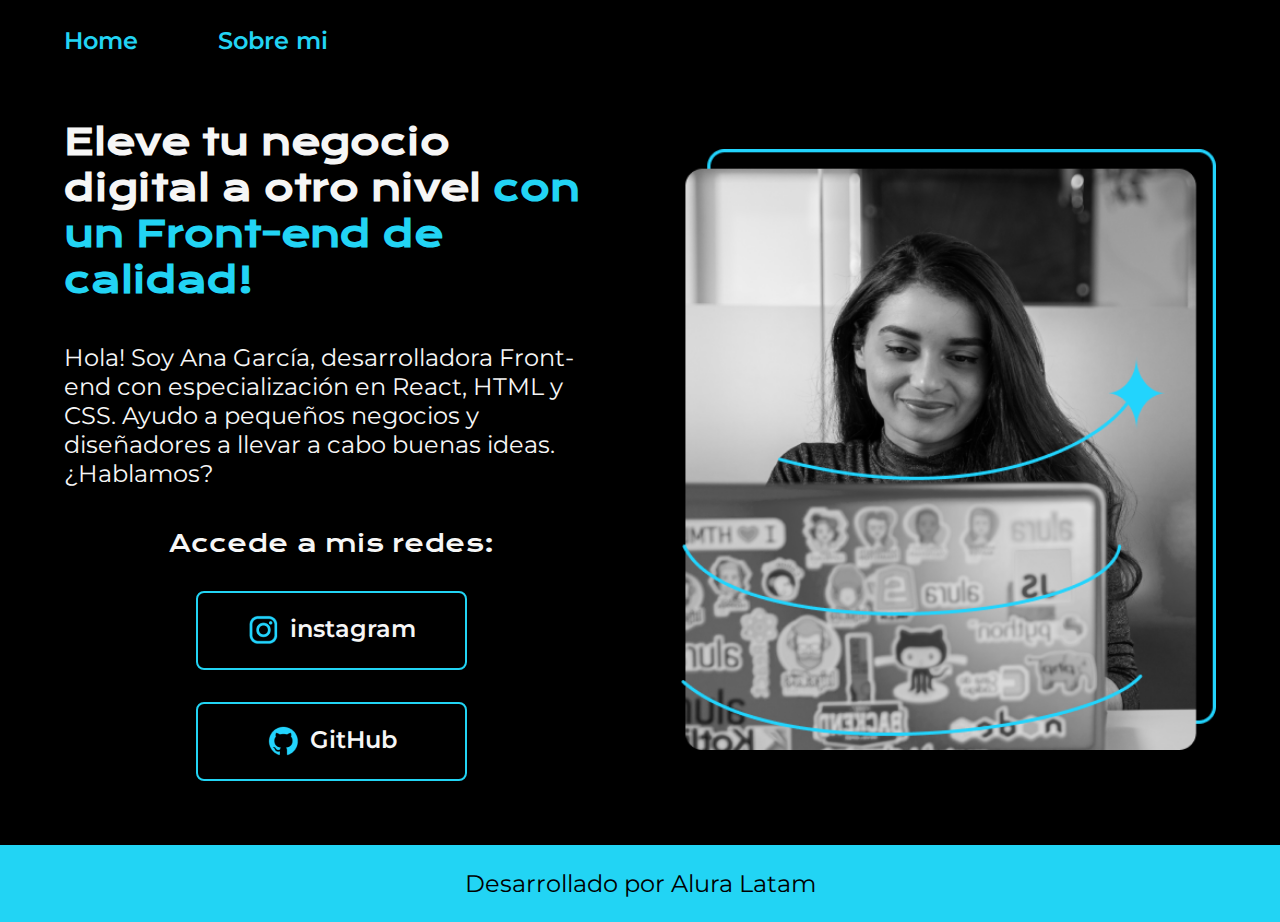
<file: index.html>
<!DOCTYPE html>
<html lang="en">
<head>
    <meta charset="UTF-8">
    <meta name="viewport" content="width=device-width, initial-scale=1.0">
    <title>PORTAFOLIO</title>
    <!-- referencica a la hoja de estilo css-->
     <link rel="stylesheet" href="./styles/style.css">
</head>
<body>
    <header class="header">
        <nav class="header__menu">
        <a class="header__menu__link" href="index.html">Home</a>
        <a class="header__menu__link" href="about.html">Sobre mi</a>
        </nav>
    </header>

    <!-- usamos flexbox para posicionar los elementos -->
    <main class="presentacion">
        <!-- creamos una clase para darle estilo al contenido -->
        <section class="presentacion__contenido">
            <!-- creamos una clase para cambiar la fuente de el titulo -->
            <h1 class="presentacion__contenido__titulo">
                Eleve tu negocio digital a otro nivel <strong class="titulo-destaque">con un Front-end de calidad!</strong></h1>
            <p class="presentacion__contenido__texto">
                Hola! Soy Ana García, desarrolladora Front-end con especialización en React, HTML y CSS.
                 Ayudo a pequeños negocios y diseñadores a llevar a cabo buenas ideas. ¿Hablamos?
            </p>
            <div class="presentacion__enlaces">
                <h2 class="presentacion__enlaces__subtitulo">Accede a mis redes:</h2>
                <a class="presentacion__enlaces__link" href="https://www.instagram.com/"><img src="./assets/instagram.png">instagram</a>
                <a class="presentacion__enlaces__link" href="https://github.com/"><img src="./assets/github.png">GitHub</a>
            </div>
        </section>
        <img class="presentacion__imagen" src="assets/anagarcia.png" alt="imagen de ana garcia trabajando">
    </main>

    <footer class="footer">
        <p>Desarrollado por Alura Latam</p>
    </footer>

</body>
</html>
</file>
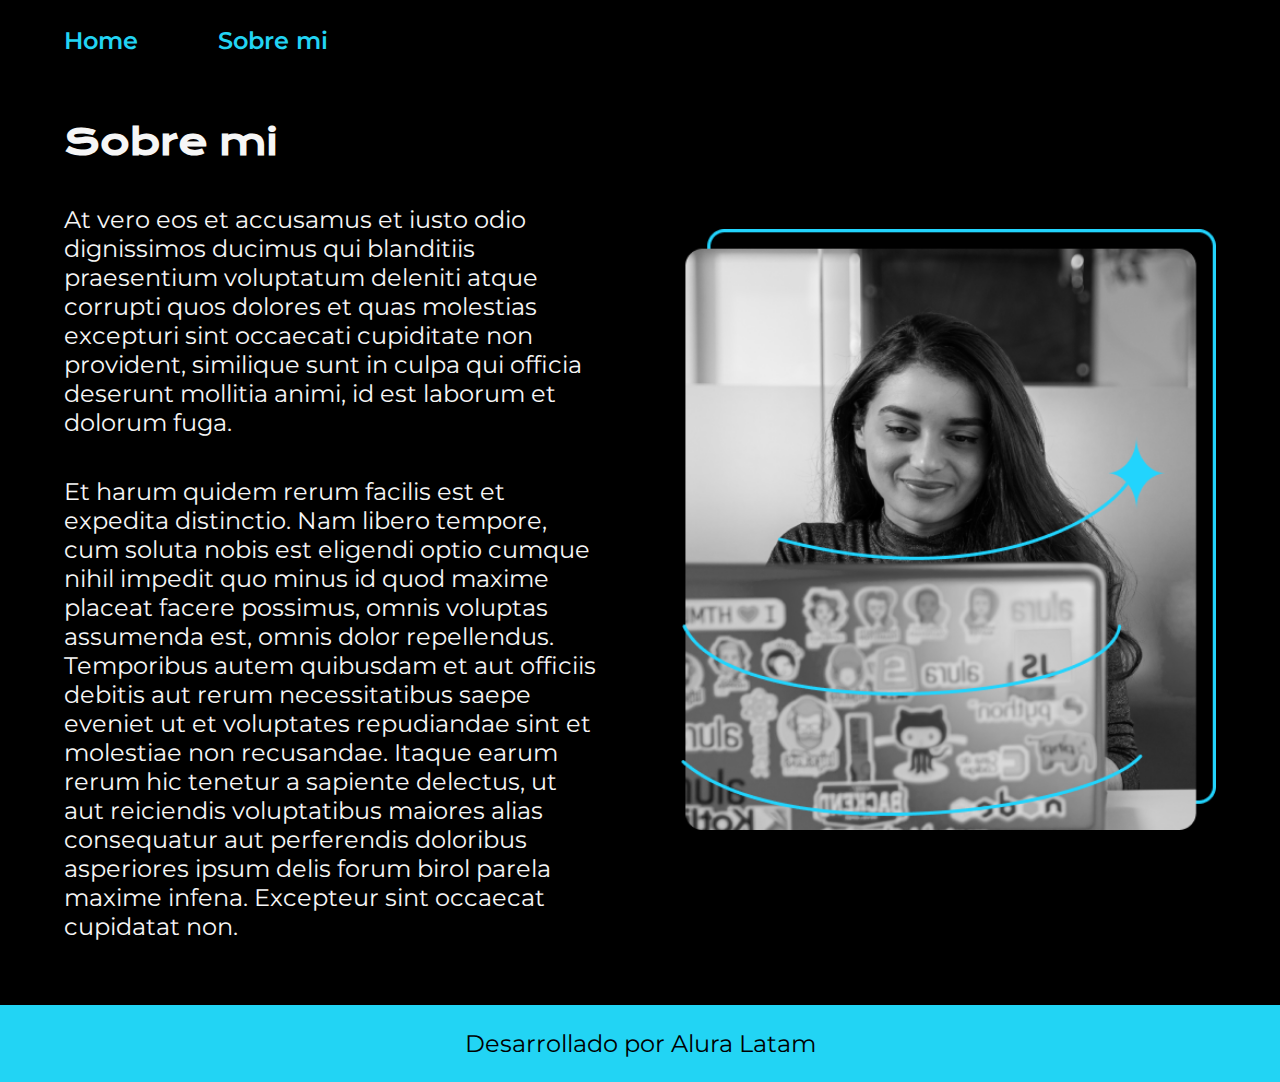
<file: about.html>
<!DOCTYPE html>
<html lang="en">
<head>
    <meta charset="UTF-8">
    <meta name="viewport" content="width=device-width, initial-scale=1.0">
    <title>Sobre mi</title>
    <link rel="stylesheet" href="./styles/style.css">
</head>
<body>
    <header class="header">
        <nav class="header__menu">
        <a class="header__menu__link" href="index.html">Home</a>
        <a class="header__menu__link" href="about.html">Sobre mi</a>
        </nav>
    </header>

    <main class="presentacion">
        <section class="presentacion__contenido">
            <h1 class="presentacion__contenido__titulo">Sobre mi</h1>
            <p class="presentacion__contenido__texto">At vero eos et accusamus et iusto odio dignissimos ducimus qui blanditiis praesentium voluptatum deleniti atque
                 corrupti quos dolores et quas molestias excepturi sint occaecati cupiditate non provident,
                 similique sunt in culpa qui officia deserunt mollitia animi, id est laborum et dolorum fuga.</p>
            <p class="presentacion__contenido__texto">Et harum quidem rerum facilis est et expedita distinctio. 
                Nam libero tempore, cum soluta nobis est eligendi optio cumque nihil impedit quo minus id quod maxime placeat facere possimus,
                omnis voluptas assumenda est, omnis dolor repellendus. Temporibus autem quibusdam et aut officiis debitis aut rerum necessitatibus
                saepe eveniet ut et voluptates repudiandae sint et molestiae non recusandae. Itaque earum rerum hic tenetur a sapiente delectus, 
                ut aut reiciendis voluptatibus maiores alias consequatur aut perferendis doloribus asperiores ipsum delis forum birol parela maxime infena.
                Excepteur sint occaecat cupidatat non.</p>
        </section>
        <img class="presentacion__imagen" src="assets/anagarcia.png" alt="imagen de ana garcia trabajando">

    </main>
    <footer class="footer">
        <p>Desarrollado por Alura Latam</p>
    </footer>
    
</body>
</html>
</file>
<file: styles/style.css>
/* importamos la fuente del titulo y el parrafo*/
@import url('https://fonts.googleapis.com/css2?family=Krona+One&family=Montserrat:ital,wght@0,100..900;1,100..900&display=swap');



/* hacemos uso de variables con el fin de optimizar la estilizacion y haciendo que sea mas sencillo 
escribir codigo a la hora de acer alguna */

/* para trabajar con variables en css hacemos uso de la seudo clase root  */
:root{
    /* las variables se declaran con dos guiones */
    /*variables para nuestros colores */
    --color-primario:#000000;
    --color-secundario:#F6F6F6;
    --color-terceario:#22D4F4;
    --color-hover:#272727;

    /* variables para nuestras fuentes */
    --fuente-monserrat:"Montserrat", sans-serif;
    --fuente-krona:"Krona One", sans-serif;
}



/*reseteamos los estilos por default de los navegadores 
y le aplicamos estilos globales*/
*{
    padding: 0;
    margin: 0;
}


body {
    background-color: var(--color-primario);
    color: var(--color-secundario);
    /* agregamos una propiedad que impide que los elementos hijos 
    salgan de los elementos padres */
    box-sizing: border-box;

}
/* estilizando el hedaer */
.header{
    /* modificando el padding en una sola direccion */
    padding: 2% 0% 0% 5%;

}
.header__menu{
    display: flex;
    gap: 80px;


}
.header__menu__link{
    font-family: var(--fuente-monserrat);
    /* usaremos unidades relativas para hacer accesible nuestro contenido en varios medios */
    /* usaremos rem debido a sus propiedades simples  */
    font-size: 1.5rem;
    font-weight: 600;
    color: var(--color-terceario);
    text-decoration: none;

}


/* usamos flexbox */
.presentacion{
    display: flex;
    /* para alinear los elementos en una poccicion en especifico usamos  */
    align-items: center;
    margin: 5%;
    justify-content: space-between;
    gap: 82px;
}

/* dando estilo al contenido */
.presentacion__contenido{
    width: 50%;
    /* dando espacio entre el titulo, parrafo y botones*/
    display: flex;
    flex-direction: column;
    gap: 40px;
}

.presentacion__contenido__titulo{
    /* cambiamos el tamaño de la fuente del titulo */
    font-size: 2.25rem;
    /* cambiando la fuente del titulo */
    font-family: var(--fuente-krona);
}

.titulo-destaque{
    color: var(--color-terceario); 
}

.presentacion__contenido__texto{
     /* cambiamos el tamaño de la fuente del parrafo */
     font-size: 1.5rem;
     /* cambiando la fuente del parrafo */
     font-family: var(--fuente-monserrat);
}

/* estilo para los botones */
.presentacion__enlaces{
    display: flex;
    justify-content: space-between;
    /* pocicionamos los elementos subtitulo y botones en columnas */
    flex-direction: column;
    /* centramos los elementos deacuerdo a la posicion del eje donde se encuentra */
    align-items: center;
    gap: 32px;
}

.presentacion__enlaces__link{
    width: 50%;
    text-align: center;
    padding: 21.5px 0;
    border-radius: 8px;
    font-family: var(--fuente-monserrat);
    font-size: 1.5rem;
    font-weight: 600;
    /* quitamos el marcado del enlace en los botones */
    text-decoration: none;
    color: var(--color-secundario);
    border: 2px solid var(--color-terceario) ;
    /* alineando los iconos  */
    display: flex;
    justify-content: center;
    gap: 10px;

}

/* dandole efectos de apariencia a los botones */
.presentacion__enlaces__link:hover{
    background-color: var(--color-hover);
}

/* estilizando el subtitulo de los enlaces */
.presentacion__enlaces__subtitulo{
    font-family: var(--fuente-krona);
    font-size: 1.5rem;
    font-weight: 400;
}
/* estilizando a la imagen */
.presentacion__imagen{
    width: 50%;
}

/* estilizando el footer */
.footer{
    background-color: var(--color-terceario);
    padding: 24px;
    color: var(--color-primario);
    text-align: center;
    font-family: var(--fuente-monserrat);
    font-size: 1.5rem;
    font-weight: 400;

}

/* definimos un breakpoint para telefonos */
@media (max-width: 900px){
    .header{
        /* modificando el padding en una sola direccion */
        padding: 10%;
    
    }

    .header__menu{
        justify-content: center;
    }

    .presentacion{
        flex-direction: column-reverse;
        padding: 5%;
    }
    .presentacion__contenido{
        width: auto;
    }

}
</file>
